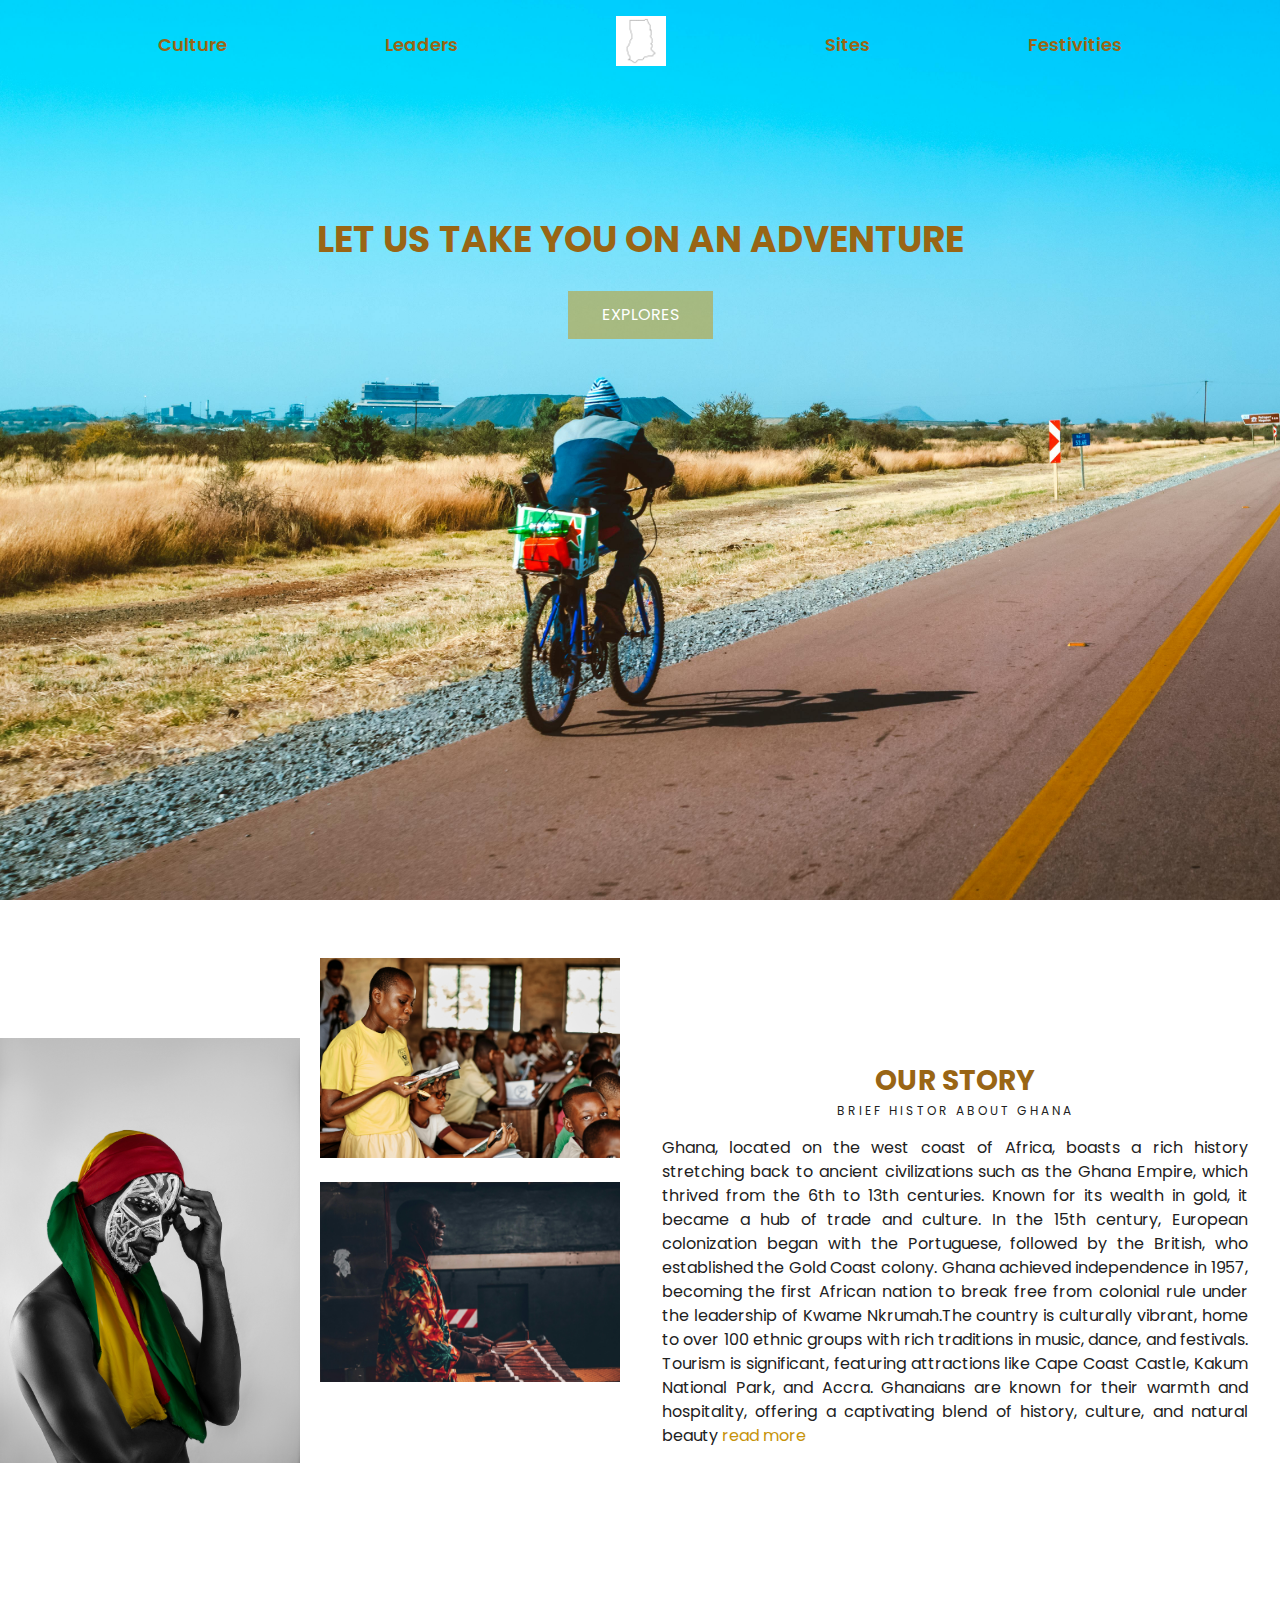
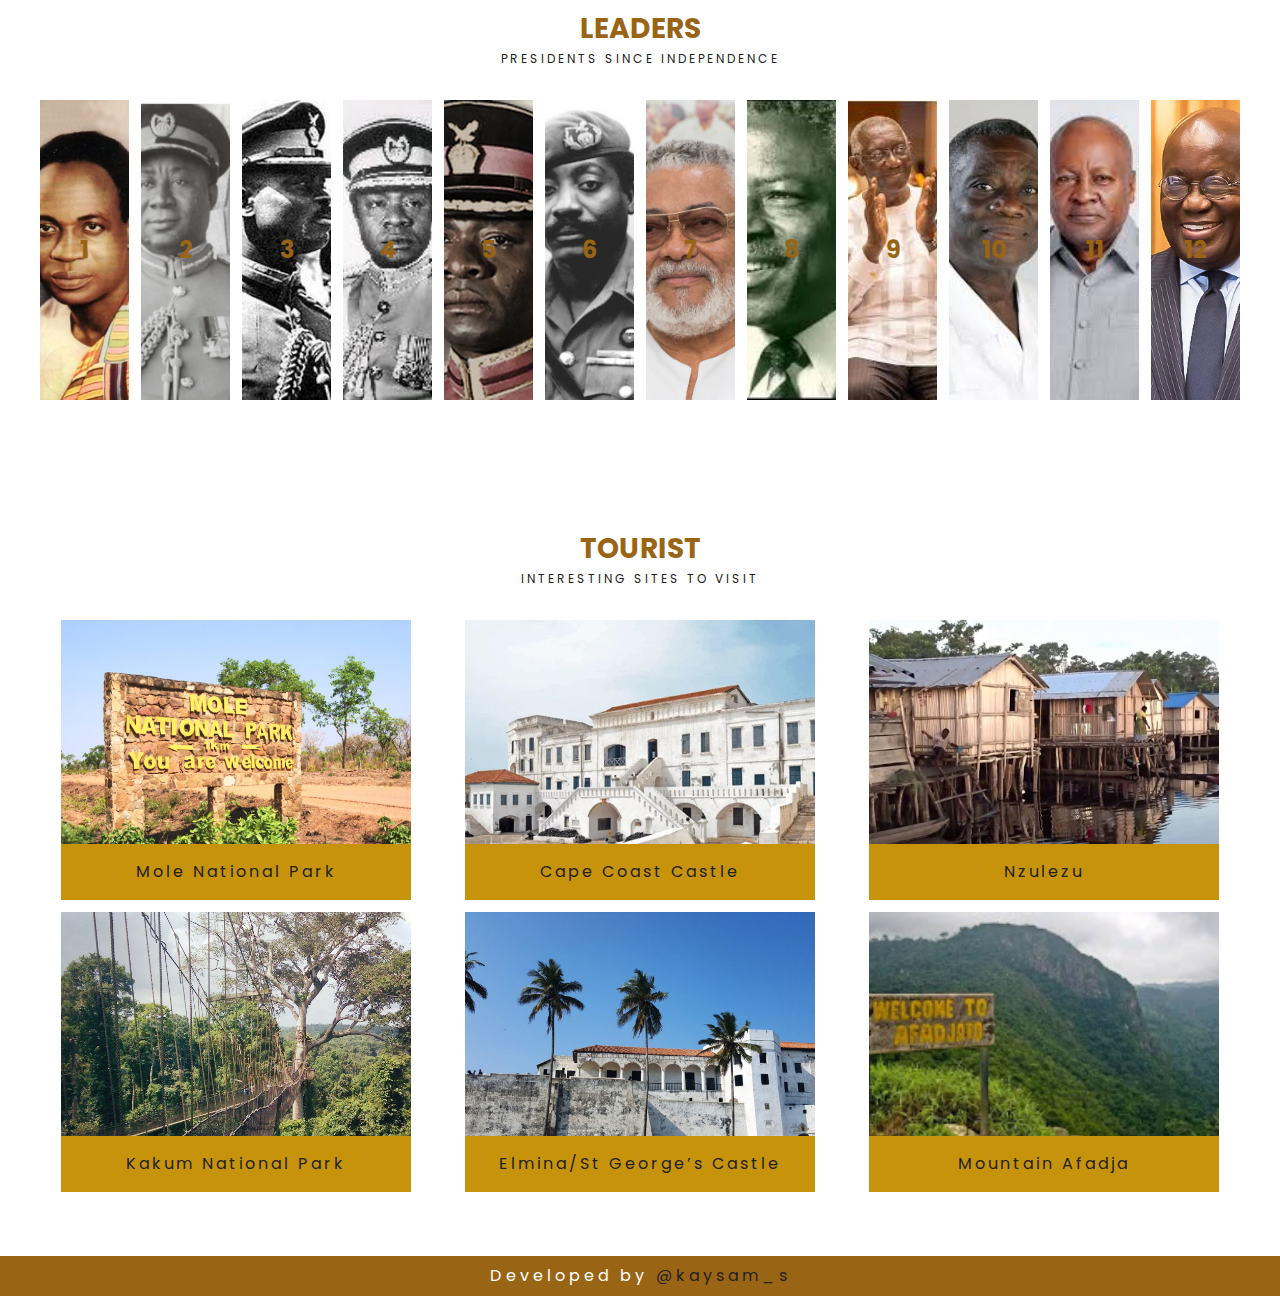
<file: heritage_ghana/index.html>
<!DOCTYPE html>
<html lang="en">
  <head>
    <meta charset="UTF-8" />
    <meta name="viewport" content="width=device-width, initial-scale=1.0" />
    <title>Heritage Ghana</title>
    <link rel="stylesheet" href="style.css" />
    <link rel="preconnect" href="https://fonts.googleapis.com" />
    <link rel="preconnect" href="https://fonts.gstatic.com" crossorigin />
    <link
      href="https://fonts.googleapis.com/css2?family=Poppins:ital,wght@0,100;0,200;0,300;0,400;0,500;0,600;0,700;0,800;0,900;1,100;1,200;1,300;1,400;1,500;1,600;1,700;1,800;1,900&display=swap"
      rel="stylesheet"
    />
  </head>
  <body>
    <div class="hero" id="hero">
      <nav>
        <ul class="navBar">
          <li><a href="#history">Culture</a></li>
          <li><a href="#leaders">Leaders</a></li>
          <li>
            <a href="#">
              <img src="./images/logo.jfif" alt="main logo" class="logo" />
            </a>
          </li>
          <li><a href="#sites">Sites</a></li>
          <li><a href="#festivities">Festivities</a></li>
        </ul>
      </nav>
      <div class="mainHeader">
        <h1>let us take you on an adventure</h1>
        <a href="#sites">Explores</a>
      </div>
    </div>
    <section class="history" id="history">
      <!-- Gallery -->
      <div class="histImgContainer">
        <div>
            <img
              src="./images/history/img3.jpg"
              alt="ghana guy photoshot image" class="img3"
            />
        </div>

        <div>
            <img src="./images/history/img2.jpg" alt="student image" class="img2"/>
        </div>

        <div class="img4">
            <img
              src="./images/history/img4.jpg"
              alt="Africa man playing xylophone"
               
            />
        </div>
      </div>
      <!-- our story -->
      <div class="ourStory">
        <div class="ourStoryText">
          <div class="subHeading">
            <h2>our story</h2>
            <p class="small">Brief histor about Ghana</p>
          </div>
          <p>
            Ghana, located on the west coast of Africa, boasts a rich history
            stretching back to ancient civilizations such as the Ghana Empire,
            which thrived from the 6th to 13th centuries. Known for its wealth
            in gold, it became a hub of trade and culture. In the 15th century,
            European colonization began with the Portuguese, followed by the
            British, who established the Gold Coast colony. Ghana achieved
            independence in 1957, becoming the first African nation to break
            free from colonial rule under the leadership of Kwame Nkrumah.The
            country is culturally vibrant, home to over 100 ethnic groups with
            rich traditions in music, dance, and festivals. Tourism is
            significant, featuring attractions like Cape Coast Castle, Kakum
            National Park, and Accra. Ghanaians are known for their warmth and
            hospitality, offering a captivating blend of history, culture, and
            natural beauty <a href="#"> read more</a>
          </p>
        </div>
      </div>
    </section>

    
    <section class="leaders" id="leaders">
      <div class="subHeader">
        <h2>leaders</h2>
        <p class="small">presidents since independence</p>
      </div>

      <div class="leadersContainer">
        <div class="leaderItems leaderItems1">
          <h3>1</h3>
          <p class="prName">Kwame Nkrumah</p>
          <p class="prYear">1960-1966</p>
        </div>
        <!--  -->
        <div class="leaderItems leaderItems2">
          <h3>2</h3>
          <p class="prName">Mj Gen. Joseph Arthur Ankrah</p>
          <p class="prYear">1966-1969</p>
        </div>
        <!--  -->
        <div class="leaderItems leaderItems3">
          <h3>3</h3>
          <p class="prName">Brigadier Gen Akwasi Afrifa</p>
          <p class="prYear">1969-1970</p>
        </div>
        <!--  -->
        <div class="leaderItems leaderItems4">
          <h3>4</h3>
          <p class="prName">Edward Akufo-Addo</p>
          <p class="prYear">1970-1972</p>
        </div>
        <!--  -->
        <div class="leaderItems leaderItems5">
          <h3>5</h3>
          <p class="prName">Col. Ignatius Kutu Acheampong</p>
          <p class="prYear">1972-1978</p>
        </div>
        <!--  -->
        <div class="leaderItems leaderItems6">
          <h3>6</h3>
          <p class="prName">Lt. Gen. Frederick Akuffo</p>
          <p class="prYear">1978-1979</p>
        </div>
        <!--  -->
        <div class="leaderItems leaderItems7">
          <h3>7</h3>
          <p class="prName">Flight Lt. Jerry John Rawlings</p>
          <p class="prYear">1979; 1981-2001</p>
        </div>
        <!--  -->
        <div class="leaderItems leaderItems8">
          <h3>8</h3>
          <p class="prName">Hilla Limann</p>
          <p class="prYear">1979-1981</p>
        </div>
        <!--  -->
        <div class="leaderItems leaderItems9">
          <h3>9</h3>
          <p class="prName">John Agyekum Kufuor</p>
          <p class="prYear">2001-2009</p>
        </div>
        <!--  -->
        <div class="leaderItems leaderItems10">
          <h3>10</h3>
          <p class="prName">John Evans Atta Mills</p>
          <p class="prYear">2009-2012</p>
        </div>
        <!--  -->
        <div class="leaderItems leaderItems11">
          <h3>11</h3>
          <p class="prName">John Dramani Mahama</p>
          <p class="prYear">2012-2016</p>
        </div>
        <!--  -->
        <div class="leaderItems leaderItems12">
          <h3>12</h3>
          <p class="prName">Nana Afuko-Addo</p>
          <p class="prYear">2017- present</p>
        </div>
        
      </div>
    </section>


    <section class="sites" id="sites">
      <div class="subHeader">
        <h2>tourist</h2>
        <p class="small">interesting sites to visit</p>
      </div>
      <div class="siteContainer">
        <div class="siteItem siteItem1">
          <div class="siteText">
            <p>mole national park</p>
          </div>
        </div>
        <!--  -->
        <div class="siteItem siteItem2">
          <div class="siteText">
            <p>cape coast castle</p>
          </div>
        </div>
        <!--  -->
        <div class="siteItem siteItem3">
          <div class="siteText">
            <p>Nzulezu</p>
          </div>
        </div>
        <!--  -->
        <div class="siteItem siteItem4">
          <div class="siteText">
            <p>kakum national park</p>
          </div>
        </div>
        <!--  -->
        <div class="siteItem siteItem5">
          <div class="siteText">
            <p>Elmina/St george’s castle</p>
          </div>
        </div>
        <!--  -->
        <div class="siteItem siteItem6">
          <div class="siteText">
            <p>Mountain Afadja</p>
          </div>
        </div>
        <!--  -->
      </div>
    </section>
    <!-- <section class="festivities" id="festivities"></section> -->
    <footer>
      <p>Developed by <a href="https://twitter.com/kaysam_s" target="_blank">@kaysam_s</a></p>
    </footer>
  </body>
</html>
</file>
<file: heritage_ghana/style.css>
:root {
    --main-color: #996515;
    --main-color-ascent: #c6930a;
    --text-color: #212121;
    --p-1: 4px;
    --p-2: 8px;
    --p-4: 16px;
    --p-8: 32px;
}

* {
    padding: 0;
    margin: 0;
    box-sizing: border-box;
}

.poppins-regular {
    font-family: "Poppins", sans-serif;
    font-weight: 400;
    font-style: normal;
}

body {
    font-family: "Poppins", sans-serif;
    font-weight: 400;
    font-style: normal;
    max-width: 1440px;
    display: flex;
    flex-direction: column;
    margin: 0 auto;
    color: var(--text-color);
    font-size: 16px;
    line-height: 1.5;
}

h1 {
    font-size: 36px;
}

h2 {
    font-size: 28px;
    text-transform: uppercase;
    text-align: center;
    color: var(--main-color);
}

h3 {
    font-size: 24px;
    color: var(--main-color);
}

a {
    color: var(--text-color);
    text-decoration: none;
}

img {
    width: 100%;
}

.small {
    text-transform: uppercase;
    text-align: center;
    font-size: 12px;
    letter-spacing: 3px;
}

.subHeading {
    text-align: center;
    margin-bottom: 1rem;
}

.hero {
    background-image: url('./images/herobg-2.jpg');
    background-position: center;
    background-size: cover;
    height: 100vh;
}

/* Navigation bar */
nav>ul {
    display: flex;
    align-items: center;
    justify-content: space-evenly;
    margin-top: 1rem;
}

nav>ul>li {
    list-style: none;
    font-size: 18px;
    font-weight: 600;
}

nav>ul>li>a {
    color: var(--main-color);
}

nav>ul>li:hover {
    font-size: 22px;
    transform: scale(1.2);
    transition: all 100ms;
}

.logo {
    max-width: 50px;
    aspect-ratio: 1;
}

.mainHeader {
    display: flex;
    flex-direction: column;
    margin-top: 140px;
    place-items: center;
    color: var(--main-color);
    text-transform: uppercase;
}

.mainHeader>h1 {
    text-align: center;
}

.mainHeader>a {
    margin-top: 1.5rem;
    padding: 12px 34px;
    color: #fff;
    background-color: rgb(198, 147, 10, 0.5);
}


/* History */
.history {
    display: flex;
    align-items: center;
    justify-content: space-between;
    flex: 1;
    margin: 8rem 0;
}

.histImgContainer {
    position: relative;
    display: grid;
    grid-template-columns: auto auto;
}

.img2 {
    position: absolute;
    max-width: 300px;
    top: -5rem;
    bottom: 0;
    left: 20rem;
}

.img3 {
    max-width: 300px;
}

.img4 {
    width: 300px;
    position: absolute;
    left: 20rem;
    top: 9rem;
}

.ourStory {
    flex: 1;
    max-width: 650px;
    width: 100%;
    padding: var(--p-8);
}

.ourStoryText {
    width: 100%;
    text-align: justify;
}

.ourStoryText p a {
    color: var(--main-color-ascent);
}

.ourStoryText p a:hover {
    color: var(--main-color);
}


/* Leaders */
.leadersContainer {
    margin: var(--p-8) auto 8rem;
    max-width: 1200px;
    width: 100%;
    border: 1px solid lighten(black, 10);
    display: flex;
    align-items: center;
    gap: 12px;
}

.leaderItems {
    display: flex;
    flex-direction: column;
    flex-grow: 1;
    align-items: center;
    justify-content: center;
    position: relative;
    height: 300px;
    width: 40px;
    color: white;
    border: 1px solid lighten(black, 10);
    transition: all 300ms ease-in-out;
    background-position: center;
    background-size: cover;
    background-repeat: no-repeat;

    &:hover {
        flex-grow: 4.3;
        .prName, .prYear{
            display: block;
        }
    }

    &:before {
        content: attr(data-order);
        position: absolute;
        top: 50%;
        left: 50%;
        transform: translate(-50%, -50%);
        color: white;
    }
}

.prName,
.prYear {
    font-size: 12px;
    text-transform: uppercase;
    letter-spacing: 2px;
    text-align: center;
    display: none;
}

.prYear {
    color: var(--main-color);
    background-color: #fff;
    padding: var(--p-1) var(--p-2);
}

.leaderItems1 {
    background-image: url('./images/presidents/p1.jpg');
}

.leaderItems2 {
    background-image: url('./images/presidents/p2.jpg');
}

.leaderItems3 {
    background-image: url('./images/presidents/p3.jpg');
}

/*  */
.leaderItems4 {
    background-image: url('./images/presidents/p4.jfif');
}

.leaderItems5 {
    background-image: url('./images/presidents/p5.webp');
}

.leaderItems6 {
    background-image: url('./images/presidents/p6.jpg');
}

.leaderItems7 {
    background-image: url('./images/presidents/p7.jpg');
}

.leaderItems8 {
    background-image: url('./images/presidents/p8.jfif');
}

.leaderItems9 {
    background-image: url('./images/presidents/p9.jfif');
}

.leaderItems10 {
    background-image: url('./images/presidents/p10.jfif');
}

.leaderItems11 {
    background-image: url('./images/presidents/p11.jfif');
}

.leaderItems12 {
    background-image: url('./images/presidents/p12.jpg');
}

/* Leaders */


/* Sites */

/* Sites */
.siteContainer {
    display: grid;
    grid-template-columns: auto auto auto;
    place-items: center;
    max-width: 1200px;
    margin: 2rem auto 4rem;
    width: 100%;
    border: 1px solid lighten(black, 10);
    gap: 12px;
}
.siteItem {
    background-position: center;
    background-size: cover;
    background-repeat: no-repeat;
    max-width: 350px;
    height: 280px;
    width: 100%;
    position: relative;
}
.siteItem1{
    background-image: url('./images/sites/mole.jpg')
}
.siteItem2{
    background-image: url('./images/sites/Cape-Coast-Castle-Museum.webp')
}
.siteItem3{
    background-image: url('./images/sites/Nzulezu.jpg')
}
.siteItem4{
    background-image: url('./images/sites/Kakum.jpg')
}
.siteItem5{
    background-image: url('./images/sites/elmina.jpg')
}
.siteItem6{
    background-image: url('./images/sites/afadjato.jpg')
}
.siteText {
    position: absolute;
    bottom: 0;
    left: 0;
    width: 100%;
    background-color: var(--main-color-ascent);
    
    p {
        display: grid;
        text-align: center;
        text-transform: capitalize;
        letter-spacing: 3px;
        padding: var(--p-4) 0;
    }
}
/* footer */
footer {
    width: 100%;
    background-color: var(--main-color);
    padding: var(--p-2) 0;

    p {
        text-align: center;
        color: #fff;
        letter-spacing: 4px;
    }
}

/* footer */


@media (max-width: 55rem) {
    .history {
        flex-direction: column;
        margin-top: 4rem;
        gap: 4rem;
    }

    .ourStory {
        top: 0;
        padding: 0 1rem;
    }

    .img4,
    .img2 {
        display: none;
    }
    /* Leaders */
    .leadersContainer {
        display: grid;
        grid-template-columns: auto auto;
        place-items: center;
        padding: 0 var(--p-4);
    }
    .leaderItems{
        flex-grow: 0;
        max-width: 300px;
        width: 100%;

        &:hover {
            flex-grow: n;
        }
    }
    
    /* Sites */
    .siteContainer{
        grid-template-columns: auto auto;
        padding: 0 var(--p-4);
    }
}

@media (max-width: 35rem) {
    /* leaders */
    .leadersContainer {
        grid-template-columns: auto;
    }
    .prName, .prYear{
        display: block;
    }
    
    /* sites */
    .siteContainer{
        grid-template-columns: auto;
        gap: var(--p-8);
    }
}
</file>
